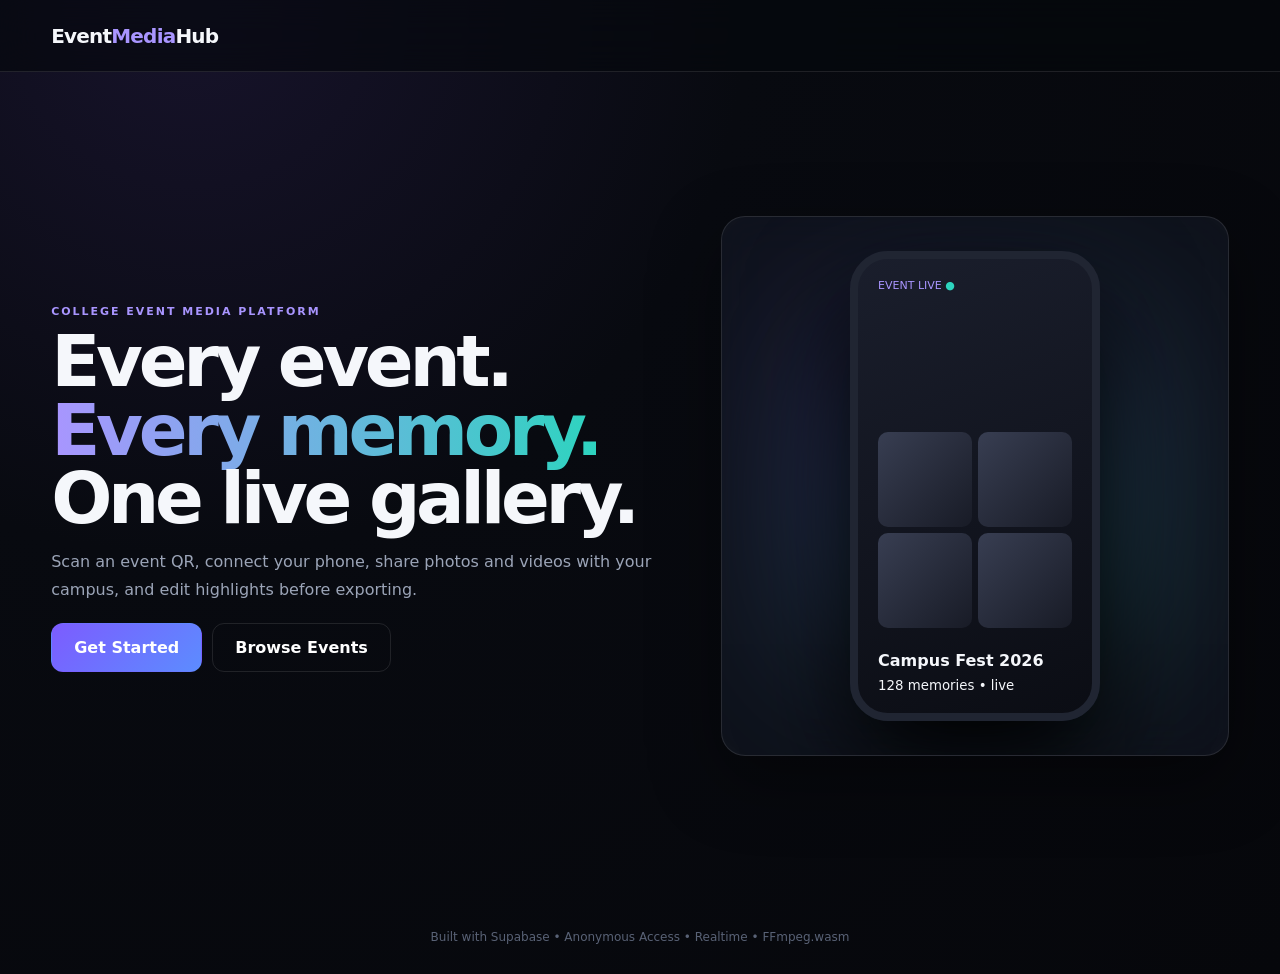
<file: index.html>
<!doctype html>
<html lang="en">
<head><meta charset="utf-8"><meta name="viewport" content="width=device-width,initial-scale=1">
<title>EventMediaHub</title><link rel="stylesheet" href="styles.css"></head>
<body class="landing">
<header class="topbar"><a class="brand" href="index.html">Event<span>Media</span>Hub</a></header>
<main class="hero">
  <section class="hero-copy">
    <span class="eyebrow">COLLEGE EVENT MEDIA PLATFORM</span>
    <h1>Every event.<br><span>Every memory.</span><br>One live gallery.</h1>
    <p>Scan an event QR, connect your phone, share photos and videos with your campus, and edit highlights before exporting.</p>
    <div class="actions"><a class="btn primary large" href="events.html">Get Started</a><a class="btn ghost large" href="events.html">Browse Events</a></div>
  </section>
  <section class="glass showcase">
    <div class="orb"></div><div class="phone"><div class="phone-head">EVENT LIVE <b>●</b></div><div class="fake-grid"><i></i><i></i><i></i><i></i></div><strong>Campus Fest 2026</strong><small>128 memories • live</small></div>
  </section>
</main>
<footer>Built with Supabase • Anonymous Access • Realtime • FFmpeg.wasm</footer>
</body></html>
</file>
<file: styles.css>
:root{
--bg:#080a10;--panel:rgba(20,24,35,.72);--line:rgba(255,255,255,.1);--text:#f5f7fb;--muted:#9ba4b7;
--accent:#7c5cff;--accent2:#2dd4bf;--danger:#fb7185;--shadow:0 24px 70px rgba(0,0,0,.4);
font-family:Inter,ui-sans-serif,system-ui,-apple-system,BlinkMacSystemFont,"Segoe UI",sans-serif
}
*{box-sizing:border-box}body{margin:0;background:radial-gradient(circle at 15% 0%,#17132b 0,#080a10 38%,#06070b 100%);color:var(--text);min-height:100vh}
a{color:inherit;text-decoration:none}button,input,textarea,select{font:inherit}button{cursor:pointer}
.topbar{height:72px;display:flex;align-items:center;gap:24px;padding:0 clamp(16px,4vw,52px);border-bottom:1px solid var(--line);background:rgba(6,8,13,.65);backdrop-filter:blur(18px);position:sticky;top:0;z-index:20}
.brand{font-weight:900;font-size:20px;letter-spacing:-.04em;margin-right:auto}.brand span{color:#a995ff}
.topbar nav{display:flex;gap:18px;color:var(--muted);font-size:14px}.topbar nav a:hover{color:white}
.user-chip{display:flex;align-items:center;gap:8px;font-size:13px}.user-chip img{width:32px;height:32px;border-radius:50%;object-fit:cover}.icon-btn{border:0;background:transparent;color:var(--muted)}
.container{width:min(1180px,92%);margin:0 auto;padding:48px 0}.narrow{max-width:700px}.page-head{display:flex;justify-content:space-between;align-items:end;gap:20px;margin-bottom:30px}.page-head h1,.hero h1{font-size:clamp(38px,6vw,72px);line-height:.95;letter-spacing:-.06em;margin:8px 0 14px}.page-head p,.hero p{color:var(--muted);max-width:680px;line-height:1.7}
.eyebrow{font-size:11px;font-weight:800;letter-spacing:.18em;color:#a995ff}.pill{display:inline-block;padding:6px 10px;border-radius:99px;background:rgba(124,92,255,.14);color:#b8aaff;font-size:11px;font-weight:800;text-transform:uppercase}
.glass,.card{background:var(--panel);border:1px solid var(--line);box-shadow:var(--shadow);backdrop-filter:blur(22px);border-radius:24px}.pad{padding:28px}
.btn{display:inline-flex;align-items:center;justify-content:center;gap:8px;padding:11px 16px;border-radius:12px;border:1px solid var(--line);background:rgba(255,255,255,.05);color:white;font-weight:750;transition:.2s}.btn:hover{transform:translateY(-1px);background:rgba(255,255,255,.09)}.btn.primary{border-color:transparent;background:linear-gradient(135deg,var(--accent),#5c8cff)}.btn.ghost{background:transparent}.btn.danger{background:rgba(251,113,133,.1);color:#ff9aaa;border-color:rgba(251,113,133,.25)}.btn.large{padding:14px 22px}.btn.full{width:100%}.btn.tiny{font-size:11px;padding:6px 9px}
.actions{display:flex;gap:10px;flex-wrap:wrap;margin-top:20px}.hero{width:min(1180px,92%);margin:0 auto;min-height:calc(100vh - 72px);display:grid;grid-template-columns:1.1fr .9fr;align-items:center;gap:50px}.hero h1 span{background:linear-gradient(90deg,#a995ff,#2dd4bf);-webkit-background-clip:text;color:transparent}.showcase{height:540px;display:grid;place-items:center;position:relative;overflow:hidden}.orb{position:absolute;width:320px;height:320px;background:linear-gradient(135deg,#7c5cff,#2dd4bf);filter:blur(80px);opacity:.3}.phone{width:250px;height:470px;border:8px solid #202532;border-radius:38px;background:linear-gradient(160deg,#1a1e2c,#0b0d14);padding:20px;box-shadow:0 40px 100px #000;display:flex;flex-direction:column;justify-content:end;gap:8px;z-index:1}.phone-head{font-size:11px;color:#a995ff}.phone-head b{color:#2dd4bf}.fake-grid{display:grid;grid-template-columns:1fr 1fr;gap:6px;margin:auto 0 15px}.fake-grid i{height:95px;border-radius:10px;background:linear-gradient(135deg,#383e52,#181b26);display:block}
.event-grid{display:grid;grid-template-columns:repeat(3,1fr);gap:18px}.event-card{overflow:hidden}.event-art{height:140px;background:linear-gradient(135deg,#211a45,#102c31);display:grid;place-items:center;font-size:52px}.card-body{padding:20px}.card-body h3{margin:10px 0 8px}.card-body p,.card-body small,.muted{color:var(--muted)}
.split{display:grid;grid-template-columns:1fr 1fr;gap:20px}.event-hero{padding:34px;margin-bottom:20px}.event-hero h1{font-size:clamp(38px,6vw,64px);letter-spacing:-.05em;margin:14px 0 10px}.qr-reader{min-height:260px;margin:15px 0;overflow:hidden;border-radius:16px}.qr-box{min-height:250px;display:grid;place-items:center;background:#10121a;border-radius:16px;padding:20px}.qr-box img{border-radius:8px}.qr-box small{word-break:break-all;color:var(--muted)}
.divider{text-align:center;color:#687185;margin:15px 0}.media-grid{display:grid;grid-template-columns:repeat(3,1fr);gap:16px}.media-card{overflow:hidden;border:1px solid var(--line);background:#0f121a;border-radius:18px}.media-card img,.media-card video{width:100%;display:block;aspect-ratio:4/3;object-fit:cover;background:#05060a}.media-meta{padding:10px;display:flex;gap:7px;align-items:center;flex-wrap:wrap}.media-meta span{font-size:11px;text-transform:uppercase;color:#a995ff}.media-meta small{color:var(--muted);margin-right:auto}.upload-list{display:grid;gap:8px;margin-bottom:18px}.upload-item{display:flex;gap:12px;align-items:center;padding:10px 12px;border:1px solid var(--line);border-radius:12px;color:var(--muted)}progress{width:130px}
.editor-layout{display:grid;grid-template-columns:1.3fr .7fr;gap:20px}.video-stage{padding:16px}.video-stage video{width:100%;max-height:650px;border-radius:16px;background:#000}.status{padding:12px;color:var(--muted);font-size:13px}.controls{display:grid;align-content:start;gap:15px}.controls label,.auth-card label{display:grid;gap:7px;font-size:12px;color:var(--muted)}input,textarea,select{width:100%;border:1px solid var(--line);border-radius:11px;background:#0c0f16;color:white;padding:11px;outline:none}input:focus,textarea:focus,select:focus{border-color:#7c5cff}
.profile-card{text-align:center;padding:48px}.profile-avatar{width:120px;height:120px;border-radius:50%;object-fit:cover;border:3px solid #7c5cff;margin-bottom:20px}.center-page{display:grid;place-items:center;padding:24px}.auth-card{width:min(440px,100%);padding:42px;text-align:center}.auth-icon{font-size:42px;margin:30px 0 10px;color:#a995ff}.auth-card p{color:var(--muted);line-height:1.6}
.admin-row{display:flex;justify-content:space-between;gap:10px;padding:14px 0;border-bottom:1px solid var(--line)}.admin-row small{display:block;color:var(--muted);margin-top:5px}.admin-actions{display:flex;gap:5px}.empty{padding:50px;text-align:center;border:1px dashed var(--line);border-radius:20px;color:var(--muted)}
.toast-host{position:fixed;right:18px;bottom:18px;z-index:99;display:grid;gap:8px}.toast{padding:12px 16px;border-radius:12px;background:#171b26;border:1px solid var(--line);box-shadow:var(--shadow)}.toast.success{border-color:#2dd4bf}.toast.error{border-color:#fb7185}
footer{text-align:center;color:#596276;padding:30px;font-size:12px}
@media(max-width:850px){.hero,.split,.editor-layout{grid-template-columns:1fr}.showcase{height:400px}.event-grid,.media-grid{grid-template-columns:1fr 1fr}.topbar nav{display:none}.page-head{align-items:start;flex-direction:column}}
@media(max-width:560px){.event-grid,.media-grid{grid-template-columns:1fr}.topbar{height:62px}.user-chip span{display:none}.container{padding:30px 0}.hero{padding:35px 0}.hero h1{font-size:48px}.showcase{height:350px}.phone{transform:scale(.78)}}
</file>
